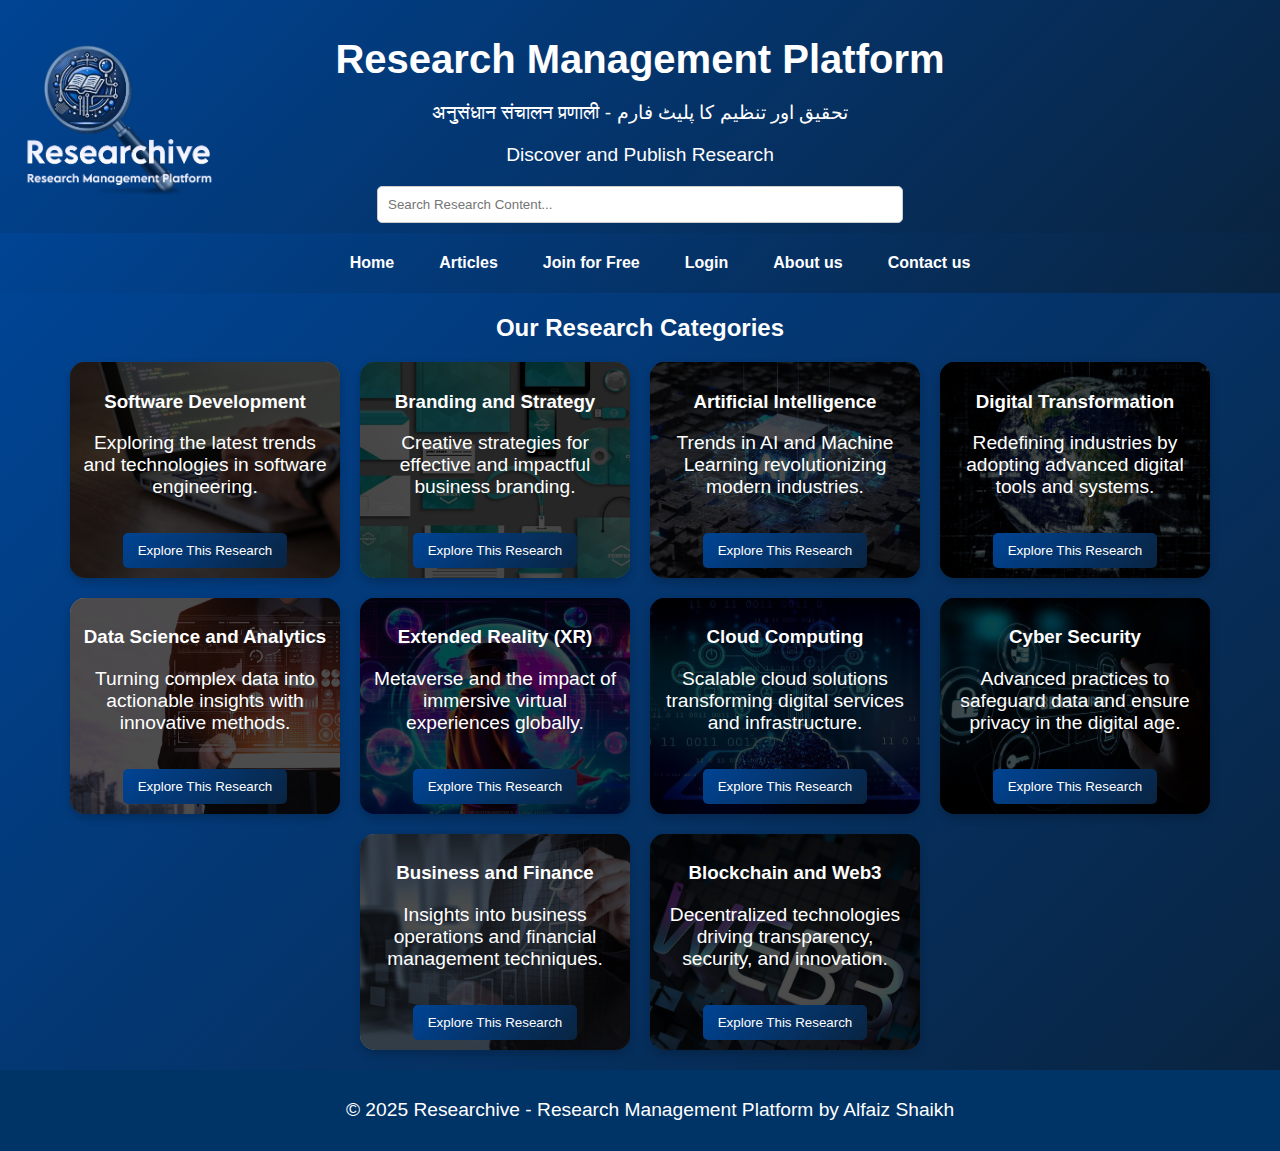
<file: html/index.html>
<!DOCTYPE html>
<html lang="en">

<head>
  <meta charset="UTF-8" />
  <meta name="viewport" content="width=device-width, initial-scale=1.0" />
  <title>Research Management Platform</title>
  <!-- Link to CSS File -->
  <link rel="stylesheet" href="../css/index.css" />
</head>

<body>
  <header>
    <img src="/images/logo.png" alt="Research Management Platform Logo" class="logo" />
    <h1 class="github-style">Research Management Platform</h1>
    <p>अनुसंधान संचालन प्रणाली - تحقیق اور تنظیم کا پلیٹ فارم</p>
    <p>Discover and Publish Research</p>
    <input type="text" placeholder="Search Research Content..." class="search-input" id="searchInput" />
  </header>

  <nav>
    <ul class="nav-links">
      <li><a href="index.html">Home</a></li>
      <li><a href="research.html">Articles</a></li>
      <li><a href="signup.html">Join for Free</a></li>
      <li><a href="login.html">Login</a></li>
      <li><a href="about.html">About us</a></li>
      <li><a href="contact.html">Contact us</a></li>
    </ul>
  </nav>

  <main>
    <h2>Our Research Categories</h2>
    <div class="card-container">
      <div class="card">
        <img src="/images/software.jpg" alt="Software Development" />
        <h3>Software Development</h3>
        <p>
          Exploring the latest trends and technologies in software
          engineering.
        </p>
        <button class="explore-button" onclick="window.location.href='research.html?category=Software Development'">
          Explore This Research
        </button>
      </div>
      <div class="card">
        <img src="/images/branding.jpg" alt="Branding and Strategy" />
        <h3>Branding and Strategy</h3>
        <p>
          Creative strategies for effective and impactful business branding.
        </p>
        <button class="explore-button" onclick="window.location.href='research.html?category=Branding and Strategy'">
          Explore This Research
        </button>
      </div>
      <div class="card">
        <img src="/images/ai.jpg" alt="Artificial Intelligence" />
        <h3>Artificial Intelligence</h3>
        <p>
          Trends in AI and Machine Learning revolutionizing modern industries.
        </p>
        <button class="explore-button" onclick="window.location.href='research.html?category=Artificial Intelligence'">
          Explore This Research
        </button>
      </div>
      <div class="card">
        <img src="/images/digital.jpg" alt="Digital Transformation" />
        <h3>Digital Transformation</h3>
        <p>
          Redefining industries by adopting advanced digital tools and
          systems.
        </p>
        <button class="explore-button" onclick="window.location.href='research.html?category=Digital Transformation'">
          Explore This Research
        </button>
      </div>
      <div class="card">
        <img src="/images/data-science.jpg" alt="Data Science and Analytics" />
        <h3>Data Science and Analytics</h3>
        <p>
          Turning complex data into actionable insights with innovative
          methods.
        </p>
        <button class="explore-button"
          onclick="window.location.href='research.html?category=Data Science and Analytics'">
          Explore This Research
        </button>
      </div>
      <div class="card">
        <img src="/images/xr.jpg" alt="Extended Reality (XR)" />
        <h3>Extended Reality (XR)</h3>
        <p>
          Metaverse and the impact of immersive virtual experiences globally.
        </p>
        <button class="explore-button" onclick="window.location.href='research.html?category=Extended Reality'">
          Explore This Research
        </button>
      </div>
      <div class="card">
        <img src="/images/cloud.jpg" alt="Cloud Computing" />
        <h3>Cloud Computing</h3>
        <p>
          Scalable cloud solutions transforming digital services and
          infrastructure.
        </p>
        <button class="explore-button" onclick="window.location.href='research.html?category=Cloud Computing'">
          Explore This Research
        </button>
      </div>
      <div class="card">
        <img src="/images/cyber.jpg" alt="Cyber Security" />
        <h3>Cyber Security</h3>
        <p>
          Advanced practices to safeguard data and ensure privacy in the
          digital age.
        </p>
        <button class="explore-button" onclick="window.location.href='research.html?category=Cyber Security'">
          Explore This Research
        </button>
      </div>
      <div class="card">
        <img src="/images/business.jpg" alt="Business and Finance" />
        <h3>Business and Finance</h3>
        <p>
          Insights into business operations and financial management
          techniques.
        </p>
        <button class="explore-button" onclick="window.location.href='research.html?category=Business and Finance'">
          Explore This Research
        </button>
      </div>
      <div class="card">
        <img src="/images/blockchain.jpg" alt="Blockchain" />
        <h3>Blockchain and Web3</h3>
        <p>
          Decentralized technologies driving transparency, security, and
          innovation.
        </p>
        <button class="explore-button" onclick="window.location.href='research.html?category=Blockchain'">
          Explore This Research
        </button>
      </div>
    </div>
  </main>

  <footer>
    <p>
      &copy; 2025 Researchive - Research Management Platform by Alfaiz Shaikh
    </p>
  </footer>

  <script src="../js/index.js"></script>
</body>

</html>
</file>
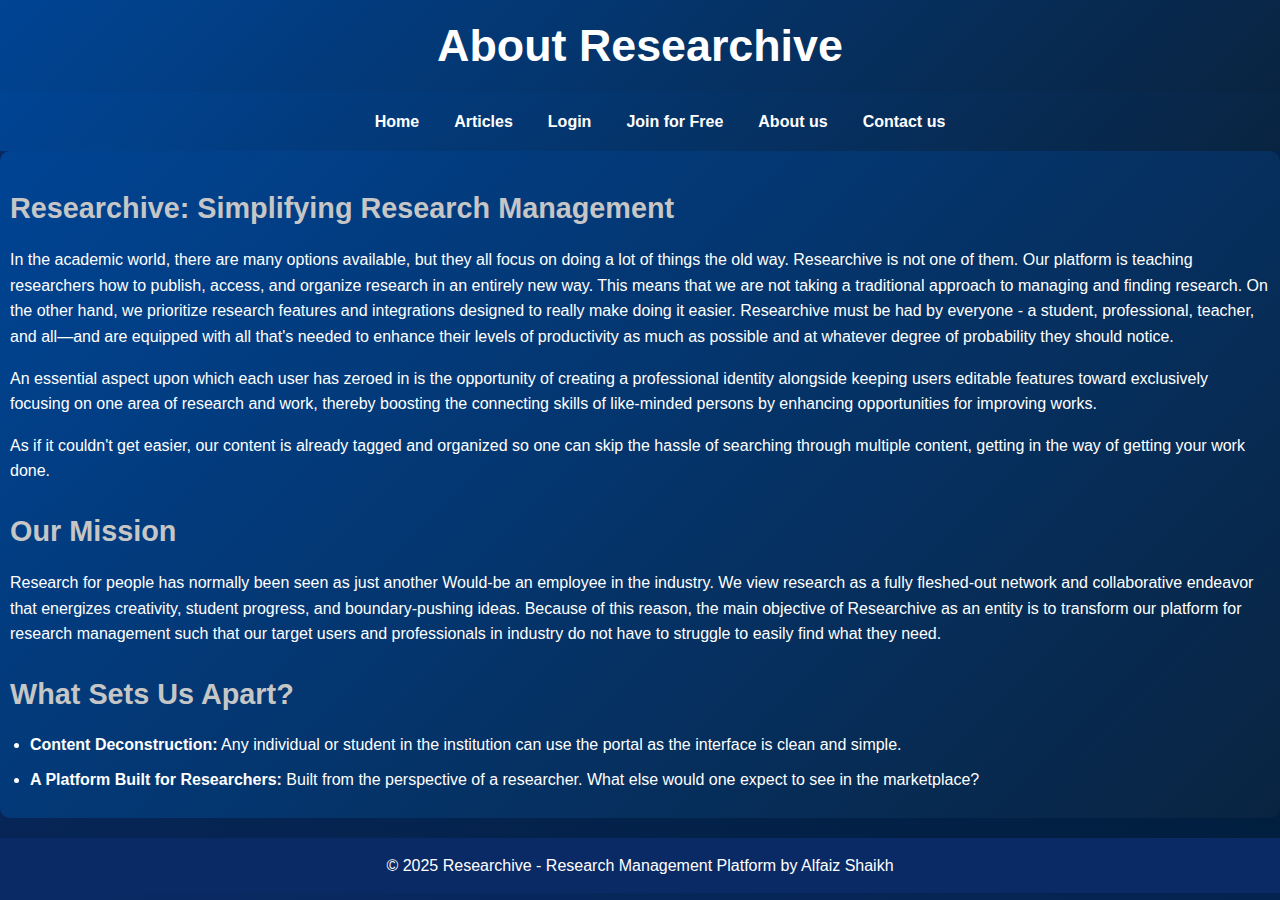
<file: html/about.html>
<!DOCTYPE html>
<html lang="en">

<head>
  <meta charset="UTF-8" />
  <meta name="viewport" content="width=device-width, initial-scale=1.0" />
  <title>About Us - Researchive</title>
  <!-- Link to CSS File -->
  <link rel="stylesheet" href="../css/about.css" />
</head>

<body>
  <header>
    <h1>About Researchive</h1>
  </header>

  <nav>
    <ul class="nav-links">
      <li><a href="index.html">Home</a></li>
      <li><a href="research.html">Articles</a></li>
      <li><a href="login.html">Login</a></li>
      <li><a href="signup.html">Join for Free</a></li>
      <li><a href="about.html">About us</a></li>
      <li><a href="contact.html">Contact us</a></li>
    </ul>
  </nav>

  <main>
    <h2>Researchive: Simplifying Research Management</h2>
    <p>
      In the academic world, there are many options available, but they all
      focus on doing a lot of things the old way. Researchive is not one of
      them. Our platform is teaching researchers how to publish, access, and
      organize research in an entirely new way. This means that we are not
      taking a traditional approach to managing and finding research. On the
      other hand, we prioritize research features and integrations designed to
      really make doing it easier. Researchive must be had by everyone - a
      student, professional, teacher, and all—and are equipped with all that's
      needed to enhance their levels of productivity as much as possible and
      at whatever degree of probability they should notice.
    </p>

    <p>
      An essential aspect upon which each user has zeroed in is the
      opportunity of creating a professional identity alongside keeping users
      editable features toward exclusively focusing on one area of research
      and work, thereby boosting the connecting skills of like-minded persons
      by enhancing opportunities for improving works.
    </p>

    <p>
      As if it couldn't get easier, our content is already tagged and
      organized so one can skip the hassle of searching through multiple
      content, getting in the way of getting your work done.
    </p>

    <h2>Our Mission</h2>
    <p>
      Research for people has normally been seen as just another Would-be an
      employee in the industry. We view research as a fully fleshed-out
      network and collaborative endeavor that energizes creativity, student
      progress, and boundary-pushing ideas. Because of this reason, the main
      objective of Researchive as an entity is to transform our platform for
      research management such that our target users and professionals in
      industry do not have to struggle to easily find what they need.
    </p>

    <h2>What Sets Us Apart?</h2>
    <ul>
      <li>
        <strong>Content Deconstruction:</strong> Any individual or student in
        the institution can use the portal as the interface is clean and
        simple.
      </li>
      <li>
        <strong>A Platform Built for Researchers:</strong> Built from the
        perspective of a researcher. What else would one expect to see in the
        marketplace?
      </li>
    </ul>
  </main>

  <footer>&copy; 2025 Researchive - Research Management Platform by Alfaiz Shaikh</footer>
</body>

</html>
</file>
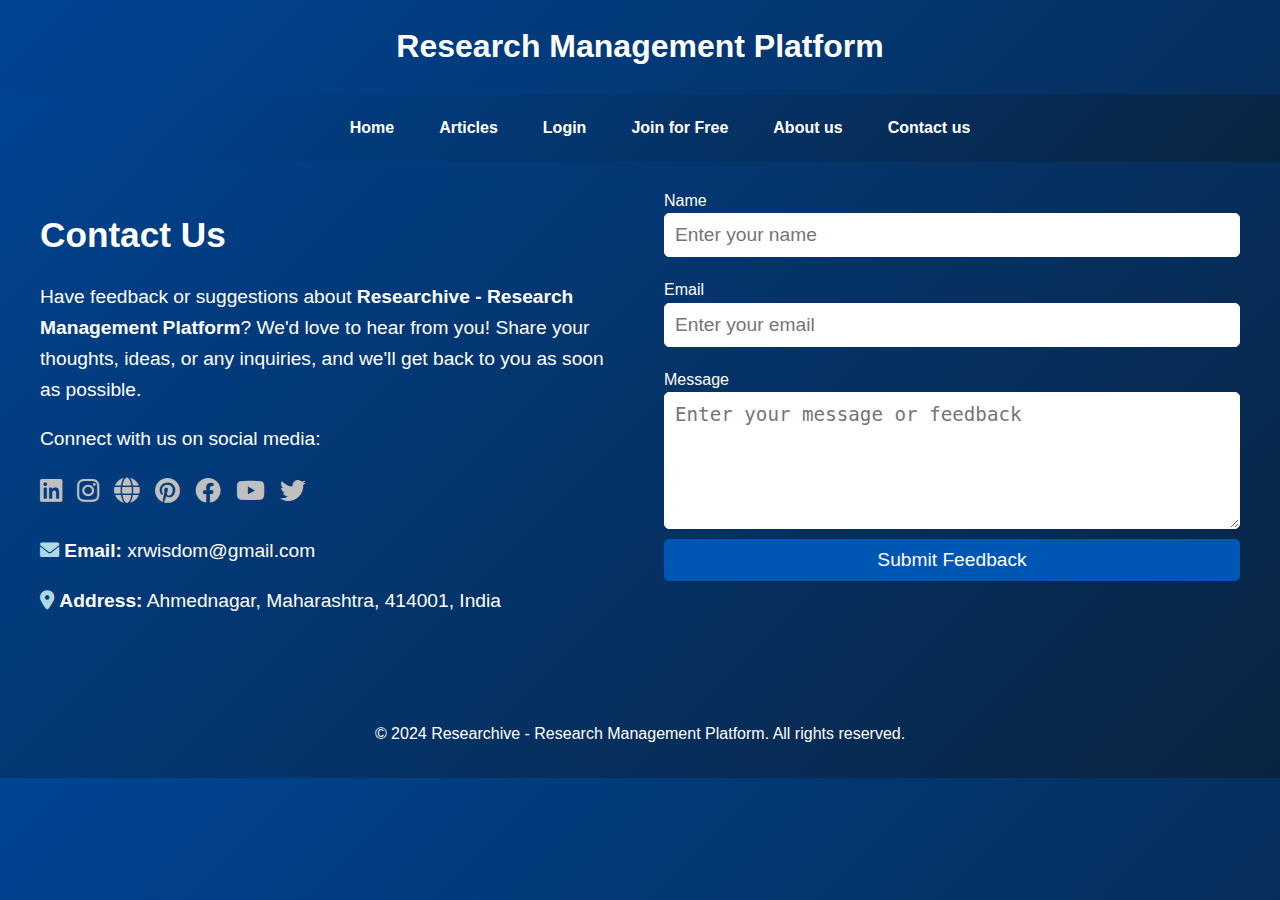
<file: html/contact.html>
<!DOCTYPE html>
<html lang="en">

<head>
  <meta charset="UTF-8" />
  <meta name="viewport" content="width=device-width, initial-scale=1.0" />
  <meta http-equiv="X-UA-Compatible" content="ie=edge" />
  <title>Contact Us - Researchive</title>
  <!-- Link to Font Awesome for icons -->
  <link rel="stylesheet" href="https://cdnjs.cloudflare.com/ajax/libs/font-awesome/6.0.0-beta3/css/all.min.css" />
  <!-- Google Fonts -->
  <link href="https://fonts.googleapis.com/css2?family=Montserrat:wght@400;500;600&display=swap" rel="stylesheet" />
  <!-- Link to CSS File -->
  <link rel="stylesheet" href="../css/contact.css" />
</head>

<body>
  <h1 class="github-style">Research Management Platform</h1>

  <!-- Navbar -->
  <header class="navbar">
    <nav>
      <ul class="nav-links">
        <li><a href="index.html">Home</a></li>
        <li><a href="research.html">Articles</a></li>
        <li><a href="login.html">Login</a></li>
        <li><a href="signup.html">Join for Free</a></li>
        <li><a href="about.html">About us</a></li>
        <li><a href="contact.html">Contact us</a></li>
      </ul>
    </nav>
  </header>

  <!-- Contact Section -->
  <section class="contact-section container">
    <!-- Left Side: Contact Info -->
    <div class="contact-info">
      <h2>Contact Us</h2>
      <p>
        Have feedback or suggestions about
        <strong>Researchive - Research Management Platform</strong>? We'd love
        to hear from you! Share your thoughts, ideas, or any inquiries, and
        we'll get back to you as soon as possible.
      </p>

      <!-- Social Media Links -->
      <p>Connect with us on social media:</p>
      <div class="social-links">
        <a href="#" title="LinkedIn"><i class="fab fa-linkedin"></i></a>
        <a href="#" title="Instagram"><i class="fab fa-instagram"></i></a>
        <a href="#" title="Website"><i class="fa fa-globe" aria-hidden="true"></i></a>
        <a href="#" title="Pinterest"><i class="fab fa-pinterest"></i></a>
        <a href="#" title="Facebook"><i class="fab fa-facebook"></i></a>
        <a href="#" title="YouTube"><i class="fab fa-youtube"></i></a>
        <a href="#" title="Twitter"><i class="fab fa-twitter"></i></a>
      </div>

      <!-- Address and Email -->
      <div class="address">
        <p>
          <i class="fas fa-envelope" style="color: lightblue"></i>
          <strong>Email:</strong>
          <a href="mailto:xrwisdom@gmail.com" style="text-decoration: none; color: #ffffff">xrwisdom@gmail.com</a>
        </p>
        <p>
          <i class="fas fa-map-marker-alt" style="color: lightblue"></i>
          <strong>Address:</strong> Ahmednagar, Maharashtra, 414001, India
        </p>
      </div>
    </div>

    <!-- Right Side: Contact Form -->
    <div class="contact-form">
      <form>
        <label for="name">Name</label>
        <input type="text" id="name" name="name" placeholder="Enter your name" required />

        <label for="email">Email</label>
        <input type="email" id="email" name="email" placeholder="Enter your email" required />

        <label for="message">Message</label>
        <textarea id="message" name="message" rows="5" placeholder="Enter your message or feedback" required></textarea>

        <button type="submit">Submit Feedback</button>
      </form>
    </div>
  </section>

  <!-- Footer -->
  <footer>
    <p>
      &copy; 2024 Researchive - Research Management Platform. All rights
      reserved.
    </p>
  </footer>
</body>

</html>
</file>
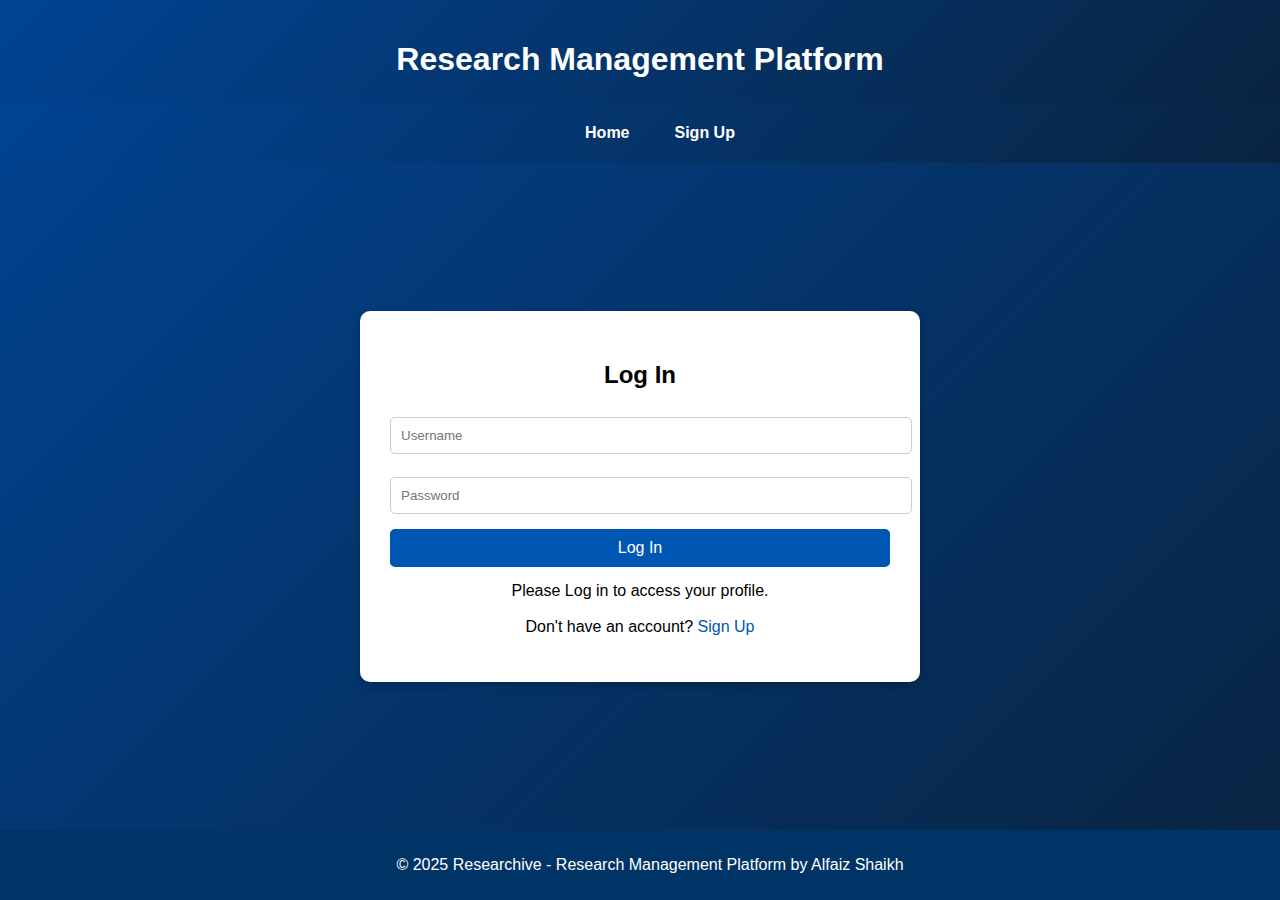
<file: html/login.html>
<!DOCTYPE html>
<html lang="en">

<head>
  <meta charset="UTF-8" />
  <meta name="viewport" content="width=device-width, initial-scale=1.0" />
  <title>Login - Research Management Platform</title>
  <!-- Link to CSS File -->
  <link rel="stylesheet" href="../css/login.css" />
</head>

<body>
  <header>
    <h1>Research Management Platform</h1>
  </header>

  <nav>
    <ul class="nav-links">
      <li><a href="index.html">Home</a></li>
      <li><a href="signup.html">Sign Up</a></li>
    </ul>
  </nav>

  <main>
    <div class="form-container">
      <h2>Log In</h2>

      <form id="loginForm" method="POST" action="login.php">
        <input type="text" id="username" name="username" placeholder="Username" required />
        <input type="password" id="password" name="password" placeholder="Password" required />
        <button type="submit">Log In</button>
      </form>

      <p>
        Please Log in to access your profile. <br /><br />
        Don't have an account? <a href="signup.html">Sign Up</a>
      </p>
    </div>
  </main>

  <footer>
    <p>&copy; 2025 Researchive - Research Management Platform by Alfaiz Shaikh</p>
  </footer>

  <script src="../js/login.js"></script>
</body>

</html>
</file>
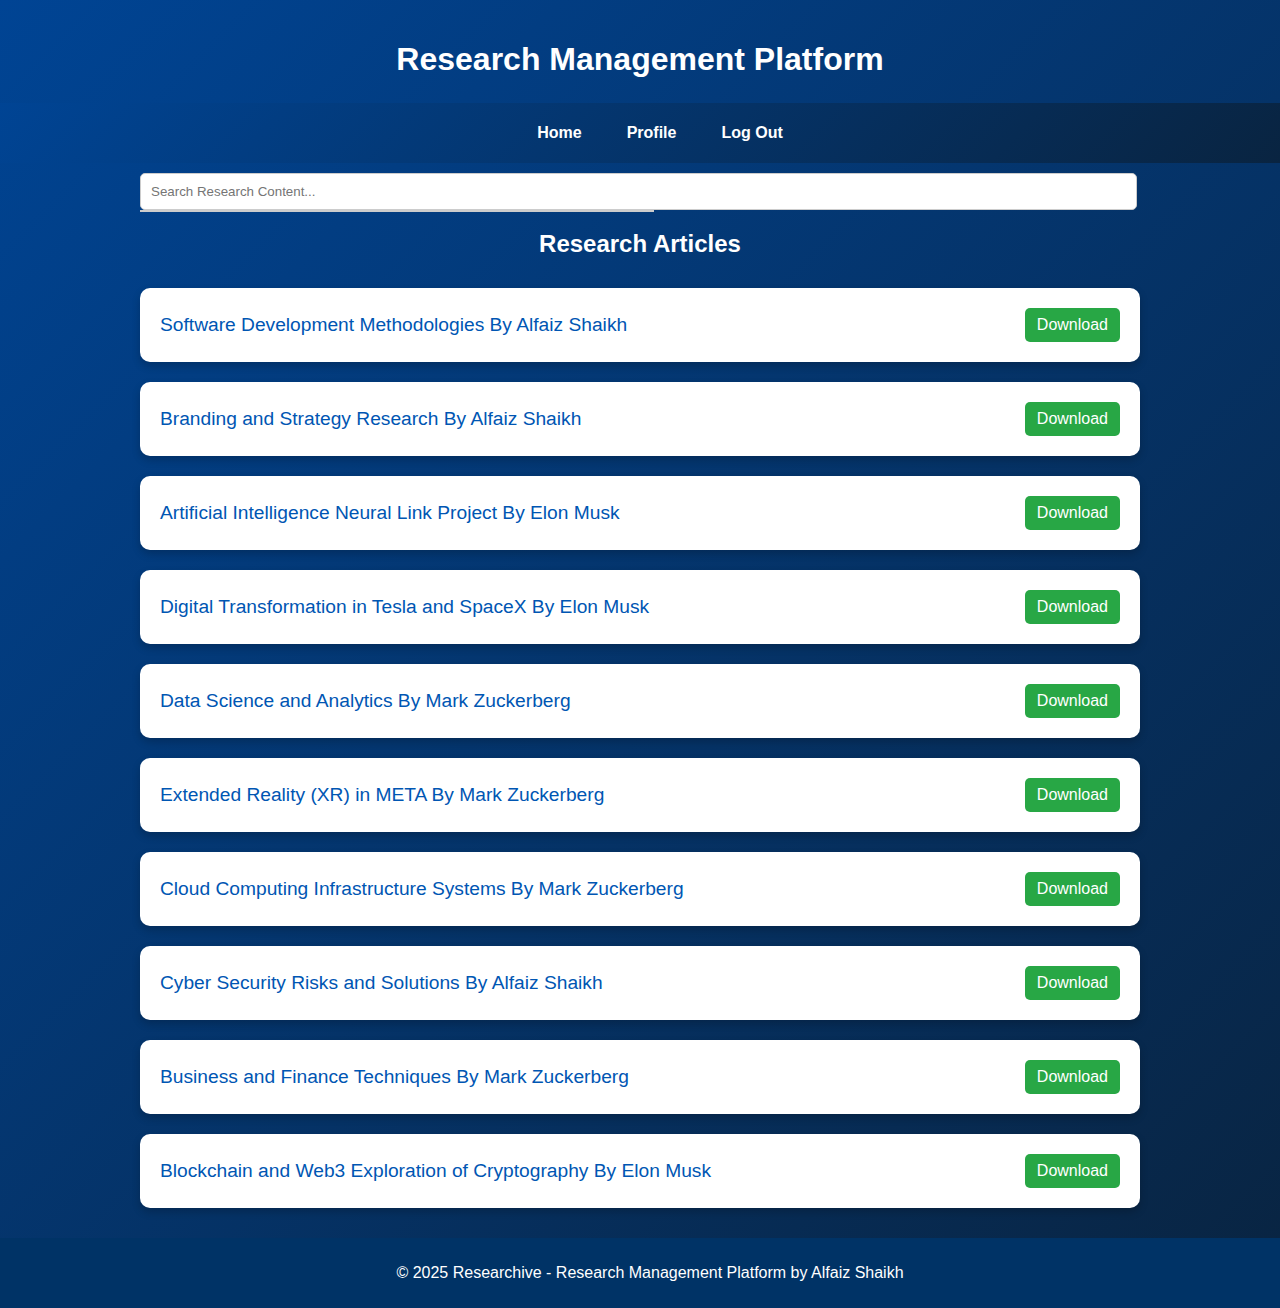
<file: html/research.html>
<!DOCTYPE html>
<html lang="en">

<head>
  <meta charset="UTF-8" />
  <meta name="viewport" content="width=device-width, initial-scale=1.0" />
  <title>Research Articles - Research Management Platform</title>
  <!-- Link to CSS File -->
  <link rel="stylesheet" href="../css/research.css" />
</head>

<body>
  <header>
    <h1>Research Management Platform</h1>
  </header>

  <nav>
    <ul class="nav-links">
      <li><a href="index.html">Home</a></li>
      <li><a href="profile.html">Profile</a></li>
      <li><a href="#" id="logoutLink">Log Out</a></li>
    </ul>
  </nav>

  <main>
    <input type="text" placeholder="Search Research Content..." class="search-input" id="searchInput" />
    <div id="suggestions" class="suggestion-box"></div>
    <p id="noResults" style="display:none; color:red;">🔍 No Matching Research Articles Found! Try searching by Topic
      (AI, Blockchain, Cyber Security) or Author Name for better results.</p>
    <h2>Research Articles</h2>

    <ul class="article-list" id="articleList">
      <!-- Existing dummy articles -->
      <li>
        <span class="article-title">Software Development Methodologies By Alfaiz Shaikh
        </span>
        <a href="../doc/Software.pdf" class="download-link" download>Download</a>
      </li>

      <li>
        <span class="article-title">Branding and Strategy Research By Alfaiz Shaikh
        </span>
        <a href="../doc/Branding.pdf" class="download-link" download>Download</a>
      </li>

      <li>
        <span class="article-title">Artificial Intelligence Neural Link Project By Elon Musk
        </span>
        <a href="../doc/AlfaizArticleAI.pdf" class="download-link" download>Download</a>
      </li>

      <li>
        <span class="article-title">Digital Transformation in Tesla and SpaceX By Elon Musk</span>
        <a href="../doc/DigitalTransformation.pdf" class="download-link" download>Download</a>
      </li>

      <li>
        <span class="article-title">Data Science and Analytics By Mark Zuckerberg
        </span>
        <a href="../doc/Branding.pdf" class="download-link" download>Download</a>
      </li>

      <li>
        <span class="article-title">Extended Reality (XR) in META By Mark Zuckerberg
        </span>
        <a href="../doc/DigitalTransformation.pdf" class="download-link" download>Download</a>
      </li>

      <li>
        <span class="article-title">Cloud Computing Infrastructure Systems
          By Mark Zuckerberg
        </span>
        <a href="../doc/Software.pdf" class="download-link" download>Download</a>
      </li>

      <li>
        <span class="article-title">Cyber Security Risks and Solutions By Alfaiz Shaikh
        </span>
        <a href="../doc/Software.pdf" class="download-link" download>Download</a>
      </li>

      <li>
        <span class="article-title">Business and Finance Techniques By Mark Zuckerberg
        </span>
        <a href="../doc/Business.pdf" class="download-link" download>Download</a>
      </li>

      <li>
        <span class="article-title">Blockchain and Web3 Exploration of Cryptography By Elon Musk
        </span>
        <a href="../doc/Blockchain.pdf" class="download-link" download>Download</a>
      </li>
    </ul>
  </main>


  <footer>
    <p>© 2025 Researchive - Research Management Platform by Alfaiz Shaikh</p>
  </footer>

  <script src="../js/research.js"></script>
</body>

</html>
</file>
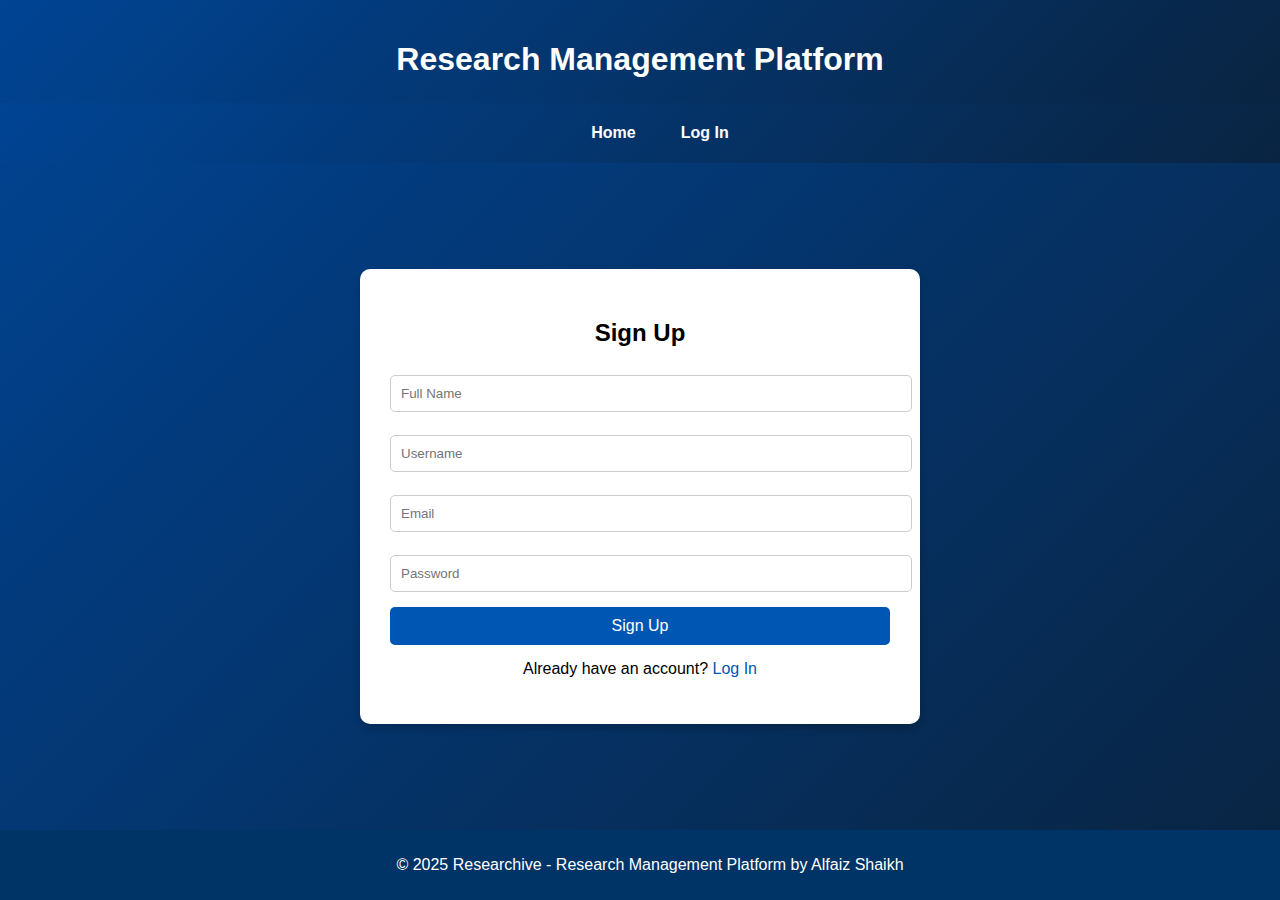
<file: html/signup.html>
<!DOCTYPE html>
<html lang="en">

<head>
  <meta charset="UTF-8" />
  <meta name="viewport" content="width=device-width, initial-scale=1.0" />
  <title>Sign Up - Research Management Platform</title>
  <!-- Link to CSS File -->
  <link rel="stylesheet" href="../css/signup.css" />
</head>

<body>
  <header>
    <h1>Research Management Platform</h1>
  </header>

  <nav>
    <ul class="nav-links">
      <li><a href="index.html">Home</a></li>
      <li><a href="login.html">Log In</a></li>
    </ul>
  </nav>

  <main>
    <div class="form-container">
      <h2>Sign Up</h2>
      <form id="signupForm">
        <input type="text" id="fullname" name="fullname" placeholder="Full Name" required />
        <input type="text" id="username" name="username" placeholder="Username" required />
        <input type="email" id="email" name="email" placeholder="Email" required />
        <input type="password" id="password" name="password" placeholder="Password" required />
        <button type="submit">Sign Up</button>
      </form>
      <p>Already have an account? <a href="login.html">Log In</a></p>
    </div>
  </main>

  <footer>
    <p>&copy; 2025 Researchive - Research Management Platform by Alfaiz Shaikh</p>
  </footer>

  <script src="../js/signup.js"></script>
</body>

</html>
</file>
<file: css/index.css>
/* index.css */
body {
  box-sizing: border-box;
  margin: 0;
  padding: 0;
  font-family: Arial, sans-serif;
  background-color: #f0f4f8;
}

header {
  background: linear-gradient(135deg, #004494, #092441);
  color: white;
  text-align: center;
  padding: 10px 10px;
  position: relative;
}

h1.github-style {
  font-family: -apple-system, BlinkMacSystemFont, "Segoe UI", Roboto,
    "Helvetica Neue", Arial, sans-serif, "Apple Color Emoji", "Segoe UI Emoji",
    "Segoe UI Symbol";
}

.logo {
  width: 200px;
  border-radius: 8px;
  margin-bottom: 20px;
  transition: transform 0.3s;
  position: absolute;
  /* Position the logo independently */
  top: 20px;
  /* Adjusts vertical position */
  left: 20px;
  /* Keeps the logo aligned to the left */
}

.logo:hover {
  transform: scale(1.05);
}

h1 {
  font-size: 2.5rem;
  margin-bottom: 10px;
}

p {
  font-size: 1.2rem;
  margin-bottom: 20px;
}

.search-input {
  padding: 10px;
  border-radius: 5px;
  border: 1px solid #ccc;
  width: 40%;
}

nav {
  background: linear-gradient(135deg, #004494, #092441);
  padding: 5px;
  font-weight: bold;
}

.nav-links {
  list-style: none;
  display: flex;
  justify-content: center;
  gap: 15px;
}

.nav-links li {
  display: inline;
}

.nav-links a {
  color: white;
  text-decoration: none;
  padding: 8px 15px;
  transition: background 0.3s, color 0.3s;
}

.nav-links a:hover {
  background-color: white;
  color: #004494;
  border-radius: 5px;
}

main {
  padding-top: 1px;
  padding-bottom: 20px;
  text-align: center;
  color: white;
  background: linear-gradient(135deg, #004494, #092441);
}

.card-container {
  display: flex;
  flex-wrap: wrap;
  justify-content: center;
  gap: 20px;
}

.card {
  position: relative;
  border-radius: 15px;
  width: 250px;
  /* Keep the original dimensions */
  padding: 10px;
  background-color: black;
  color: white;
  /* Ensure the text is white */
  box-shadow: 0 4px 8px rgba(0, 0, 0, 0.2);
  overflow: hidden;
  text-align: center;
  transition: transform 0.3s;
}

.card:hover {
  transform: translateY(-5px);
}

.card::before {
  content: "";
  position: absolute;
  top: 0;
  left: 0;
  width: 100%;
  height: 100%;
  background: rgba(0, 0, 0, 0.7);
  /* Increased opacity for darker background */
  z-index: 1;
}

.card img {
  position: absolute;
  top: 0;
  left: 0;
  width: 100%;
  height: 100%;
  object-fit: cover;
  z-index: 0;
}

.card h3,
.card p,
.card button {
  position: relative;
  z-index: 2;
}

.explore-button {
  margin-top: 15px;
  padding: 10px 15px;
  background: linear-gradient(135deg, #004494, #092441);
  border: none;
  color: white;
  border-radius: 5px;
  cursor: pointer;
}

.explore-button:hover {
  background-color: #0056b3;
}

.explore-button {
  margin-top: 15px;
  padding: 10px 15px;
  background-color: #007bff;
  border: none;
  color: white;
  border-radius: 5px;
  cursor: pointer;
}

.explore-button:hover {
  background-color: #0056b3;
}

h3 {
  margin-bottom: 10px;
}

.explore-button {
  background-color: #0056b3;
  color: white;
  padding: 10px 15px;
  border: none;
  border-radius: 5px;
  cursor: pointer;
  transition: background 0.3s, box-shadow 0.3s;
}

.explore-button:hover {
  background-color: #004494;
  box-shadow: 0 4px 10px rgba(0, 0, 0, 0.2);
}

html,
body {
  margin: 0;
  padding: 0;
  overflow-x: hidden;
  /* Prevent horizontal scrolling */
  width: 100%;
  /* Ensure the body spans full width */
}

footer {
  background-color: #003366;
  color: white;
  text-align: center;
  padding: 10px;
  position: relative;
  bottom: 0;
  width: 100%;
  /* Ensure the footer spans full width */
  max-width: 100vw;
  /* Prevent overflow caused by unintended width */
}

@media (max-width: 768px) {

  /* Logo Adjustment */
  .logo {
    position: static;
    /* Removes absolute positioning */
    margin: 0 auto;
    /* Centers the logo */
    display: block;
    /* Ensures it takes its own line */
    width: 200px;
  }

  /* Header Text Alignment */
  header {
    text-align: center;
    /* Centers all text in the header */
  }

  h1,
  p,
  .search-input {
    text-align: center;
    /* Centers text and search box */
  }

  .search-input {
    width: 90%;
    /* Adjust search box width for smaller screens */
  }

  /* Navbar Font Size and Layout for Small Screens */
  .nav-links {
    /*flex-wrap: wrap;*/
    /* Allows wrapping if necessary */
    gap: 10px;
    /* Adjusts spacing between links */
    justify-content: center;
    /* Ensures links are centered */
  }

  .nav-links a {
    font-size: 0.8rem;
    /* Smaller font size for small screens */
    padding: 5px 5px;
    /* Adjust padding for better fit */
  }
}
</file>
<file: css/about.css>
/* about.css */
body {
  margin: 0;
  font-family: -apple-system, BlinkMacSystemFont, "Segoe UI", Roboto,
    "Helvetica Neue", Arial, sans-serif, "Apple Color Emoji", "Segoe UI Emoji",
    "Segoe UI Symbol";
  background: linear-gradient(135deg, #0a2a66, #001e3d);
  /* Gradient background */
  color: #ffffff;
  /* White text */
  line-height: 1.6;
}

/* Header Styling */
header {
  text-align: center;
  padding: 10px;
  background: linear-gradient(135deg, #004494, #092441);
}

header h1 {
  margin: 0;
  font-size: 2.8em;
  color: #ffffff;
  /* White text for H1 */
}

/* Navigation Styling */
nav {
  background: linear-gradient(135deg, #004494, #092441);
  padding: 1px;
  font-weight: bold;
}

.nav-links {
  list-style: none;
  display: flex;
  justify-content: center;
  gap: 15px;
}

.nav-links li {
  display: inline;
}

.nav-links a {
  color: white;
  text-decoration: none;
  padding: 8px 10px;
  transition: background 0.3s, color 0.3s;
}

.nav-links a:hover {
  background-color: white;
  color: #004494;
  border-radius: 5px;
  
}

/* Main Content Styling */
main {
  padding: 10px;
  max-width: 1300px;
  margin: 0 auto;
  background: linear-gradient(135deg, #004494, #092441);
  background-color: rgba(255, 255, 255, 0.1);
  /* Semi-transparent white background */
  border-radius: 10px;
}

main h2 {
  color: #c6c6c6;
  /* Light blue for headings */
  font-size: 1.8em;
  margin-bottom: 10px;
}

main p {
  margin-bottom: 15px;
}

main ul {
  margin: 15px 0;
  padding-left: 20px;
}

main li {
  margin-bottom: 10px;
}

/* Footer Styling */
footer {
  background-color: #0a2a66;
  /* Dark blue footer */
  text-align: center;
  padding: 15px 0;
  color: #ffffff;
  margin-top: 20px;
}
</file>
<file: css/contact.css>
/* contact.css */
body {
  font-family: -apple-system, BlinkMacSystemFont, "Segoe UI", Roboto,
    "Helvetica Neue", Arial, sans-serif, "Apple Color Emoji", "Segoe UI Emoji",
    "Segoe UI Symbol";
  line-height: 1.6;
  background: linear-gradient(135deg, #004494, #092441);
  color: white;
  margin: 0;
  padding: 0;
}

h1 {
  text-align: center;
}

.container {
  max-width: 1200px;
  margin: 0 auto;
  padding: 20px;
}

/* Navigation Bar */
nav {
  background: linear-gradient(135deg, #004494, #092441);
  padding: 5px;
  font-weight: bold;
}

.nav-links {
  list-style: none;
  display: flex;
  justify-content: center;
  gap: 15px;
}

.nav-links li {
  display: inline;
}

.nav-links a {
  color: white;
  text-decoration: none;
  padding: 8px 15px;
  transition: background 0.3s, color 0.3s;
}

.nav-links a:hover {
  background-color: white;
  color: #004494;
  border-radius: 5px;
}

/* Contact Section */
.contact-section {
  display: flex;
  justify-content: space-between;
  align-items: flex-start;
  padding: 2rem 0;
}

.contact-info {
  width: 50%;
  margin-right: 2%;
}

.contact-info h2 {
  margin-bottom: 1rem;
  font-size: 2.2rem;
  color: #ffffff;
}

.contact-info p {
  font-size: 1.2rem;
  margin-bottom: 1rem;
  color: #ffffff;
}

.social-links {
  display: flex;
  gap: 15px;
  margin-bottom: 1.5rem;
}

.social-links a {
  color: silver;
  font-size: 1.6rem;
  text-decoration: none;
}

.address {
  font-size: 1rem;
  margin-bottom: 1.5rem;
}

.contact-form {
  width: 48%;
}

.contact-form form {
  display: flex;
  flex-direction: column;
}

.contact-form label {
  margin-top: 10px;
  font-size: 1rem;
}

.contact-form input,
.contact-form textarea,
.contact-form button {
  padding: 10px;
  font-size: 1.2rem;
  margin-bottom: 10px;
  border: 1px solid #ffffff;
  border-radius: 5px;
}

.contact-form button {
  background-color: #0056b3;
  color: white;
  cursor: pointer;
  border: none;
  font-weight: 500;
}

footer {
  background-color: linear-gradient(135deg, #004494, #092441);
  color: white;
  text-align: center;
  padding: 1rem 0;
  margin-top: 2rem;
}

/* Reduce Layout Gaps */
.contact-section {
  padding: 1.5rem 2rem;
}

.contact-info,
.contact-form {
  width: 48%;
}

.container {
  padding: 1rem 2rem;
}
</file>
<file: css/login.css>
/* login.css */
body {
  box-sizing: border-box;
  margin: 0;
  padding: 0;
  font-family: -apple-system, BlinkMacSystemFont, "Segoe UI", Roboto,
    "Helvetica Neue", Arial, sans-serif, "Apple Color Emoji", "Segoe UI Emoji",
    "Segoe UI Symbol";
  background: linear-gradient(135deg, #004494, #092441);
  min-height: 100vh;
  display: flex;
  flex-direction: column;
}
header {
  background: linear-gradient(135deg, #004494, #092441);
  color: white;
  text-align: center;
  padding: 20px 10px;
}
h1 {
  font-size: 2rem;
  margin-bottom: 5px;
}
nav {
  background: linear-gradient(135deg, #004494, #092441);
  padding: 5px;
  font-weight: bold;
}
.nav-links {
  list-style: none;
  display: flex;
  justify-content: center;
  gap: 15px;
}
.nav-links li {
  display: inline;
}
.nav-links a {
  color: white;
  text-decoration: none;
  padding: 8px 15px;
  transition: background 0.3s, color 0.3s;
}
.nav-links a:hover {
  background-color: white;
  color: #004494;
  border-radius: 5px;
}
main {
  flex: 1;
  display: flex;
  justify-content: center;
  align-items: center;
  padding: 40px 20px;
}
.form-container {
  background-color: white;
  border-radius: 10px;
  box-shadow: 0 4px 8px rgba(0, 0, 0, 0.2);
  padding: 30px;
  width: 500%;
  max-width: 500px;
}
.form-container h2 {
  text-align: center;
  margin-bottom: 20px;
}
.form-container input[type="text"],
.form-container input[type="password"] {
  width: 100%;
  padding: 10px;
  margin: 8px 0 15px 0;
  border: 1px solid #ccc;
  border-radius: 5px;
}
.form-container button {
  width: 100%;
  padding: 10px;
  background-color: #0056b3;
  color: white;
  border: none;
  border-radius: 5px;
  cursor: pointer;
  transition: background 0.3s;
  font-size: 16px;
}
.form-container button:hover {
  background-color: #004494;
}
.form-container p {
  text-align: center;
  margin-top: 15px;
}
.form-container a {
  color: #0056b3;
  text-decoration: none;
}
.form-container a:hover {
  text-decoration: underline;
}
footer {
  background-color: #003366;
  color: white;
  text-align: center;
  padding: 10px;
  position: relative;
  bottom: 0;
  width: 100%; /* Ensure the footer spans full width */
  max-width: 100vw; /* Prevent overflow caused by unintended width */
}
@media (max-width: 500px) {
  .form-container {
    padding: 20px;
  }
  .nav-links {
    flex-direction: column;
    gap: 10px;
  }
}
</file>
<file: css/research.css>
/* research.css */
body {
  box-sizing: border-box;
  margin: 0;
  padding: 0;
  font-family: -apple-system, BlinkMacSystemFont, "Segoe UI", Roboto,
    "Helvetica Neue", Arial, sans-serif, "Apple Color Emoji", "Segoe UI Emoji",
    "Segoe UI Symbol";
  background: linear-gradient(135deg, #004494, #092441);
}

header {
  color: white;
  text-align: center;
  padding: 20px 10px;
}

h1 {
  font-size: 2rem;
  margin-bottom: 5px;
}

.search-input {
  padding: 10px;
  border-radius: 5px;
  border: 1px solid #ccc;
  width: 97.5%;
}

.suggestion-box {
  position: absolute;
  background: #fff;
  border: 1px solid #ccc;
  width: 40%;
  max-height: 150px;
  overflow-y: auto;
  display: block;
}

.suggestion-item {
  padding: 10px;
  cursor: pointer;
}

.suggestion-item:hover {
  background: #f0f0f0;
}

nav {
  background: linear-gradient(135deg, #004494, #092441);
  padding: 5px;
  font-weight: bold;
}

.nav-links {
  list-style: none;
  display: flex;
  justify-content: center;
  gap: 15px;
}

.nav-links li {
  display: inline;
}

.nav-links a {
  color: white;
  text-decoration: none;
  padding: 8px 15px;
  transition: background 0.3s, color 0.3s;
}

.nav-links a:hover {
  background-color: white;
  color: #004494;
  border-radius: 5px;
}

main {
  padding: 10px;
  max-width: 1000px;
  margin: 0 auto;
}

main h2 {
  text-align: center;
  margin-bottom: 30px;
  color: #ffffff;
}

.article-list {
  list-style: none;
  padding: 0;
}

.article-list li {
  background-color: white;
  border-radius: 10px;
  box-shadow: 0 4px 8px rgba(0, 0, 0, 0.2);
  padding: 20px;
  margin-bottom: 20px;
  display: flex;
  justify-content: space-between;
  align-items: center;
}

.article-title {
  font-size: 1.2rem;
  color: #0056b3;
}

.download-link {
  background-color: #28a745;
  color: white;
  padding: 8px 12px;
  border: none;
  border-radius: 5px;
  text-decoration: none;
  cursor: pointer;
  transition: background 0.3s;
}

.download-link:hover {
  background-color: #218838;
}

footer {
  background-color: #003366;
  color: white;
  text-align: center;
  padding: 10px;
  position: relative;
  bottom: 0;
  width: 100%;
  /* Ensure the footer spans full width */
  max-width: 100vw;
  /* Prevent overflow caused by unintended width */
}

@media (max-width: 600px) {
  .article-list li {
    flex-direction: column;
    align-items: flex-start;
  }

  .download-link {
    margin-top: 10px;
  }
}
</file>
<file: css/signup.css>
/* signup.css */
body {
  box-sizing: border-box;
  margin: 0;
  padding: 0;
  font-family: -apple-system, BlinkMacSystemFont, "Segoe UI", Roboto,
    "Helvetica Neue", Arial, sans-serif, "Apple Color Emoji", "Segoe UI Emoji",
    "Segoe UI Symbol";
  background: linear-gradient(135deg, #004494, #092441);
  min-height: 100vh;
  display: flex;
  flex-direction: column;
}
header {
  background: linear-gradient(135deg, #004494, #092441);
  color: white;
  text-align: center;
  padding: 20px 10px;
}
h1 {
  font-size: 2rem;
  margin-bottom: 5px;
}
nav {
  background: linear-gradient(135deg, #004494, #092441);
  padding: 5px;
  font-weight: bold;
}
.nav-links {
  list-style: none;
  display: flex;
  justify-content: center;
  gap: 15px;
}
.nav-links li {
  display: inline;
}
.nav-links a {
  color: white;
  text-decoration: none;
  padding: 8px 15px;
  transition: background 0.3s, color 0.3s;
}
.nav-links a:hover {
  background-color: white;
  color: #004494;
  border-radius: 5px;
}
main {
  flex: 1;
  display: flex;
  justify-content: center;
  align-items: center;
  padding: 40px 20px;
}
.form-container {
  background-color: white;
  border-radius: 10px;
  box-shadow: 0 4px 8px rgba(0, 0, 0, 0.2);
  padding: 30px;
  width: 500%;
  max-width: 500px;
}
.form-container h2 {
  text-align: center;
  margin-bottom: 20px;
}
.form-container input[type="text"],
.form-container input[type="email"],
.form-container input[type="password"] {
  width: 100%;
  padding: 10px;
  margin: 8px 0 15px 0;
  border: 1px solid #ccc;
  border-radius: 5px;
}
.form-container button {
  width: 100%;
  padding: 10px;
  background-color: #0056b3;
  color: white;
  border: none;
  border-radius: 5px;
  cursor: pointer;
  transition: background 0.3s;
  font-size: 16px;
}
.form-container button:hover {
  background-color: #004494;
}
.form-container p {
  text-align: center;
  margin-top: 15px;
}
.form-container a {
  color: #0056b3;
  text-decoration: none;
}
.form-container a:hover {
  text-decoration: underline;
}
footer {
  background-color: #003366;
  color: white;
  text-align: center;
  padding: 10px;
  position: relative;
  bottom: 0;
  width: 100%; /* Ensure the footer spans full width */
  max-width: 100vw; /* Prevent overflow caused by unintended width */
}
@media (max-width: 500px) {
  .form-container {
    padding: 20px;
  }
  .nav-links {
    flex-direction: column;
    gap: 10px;
  }
}
</file>
